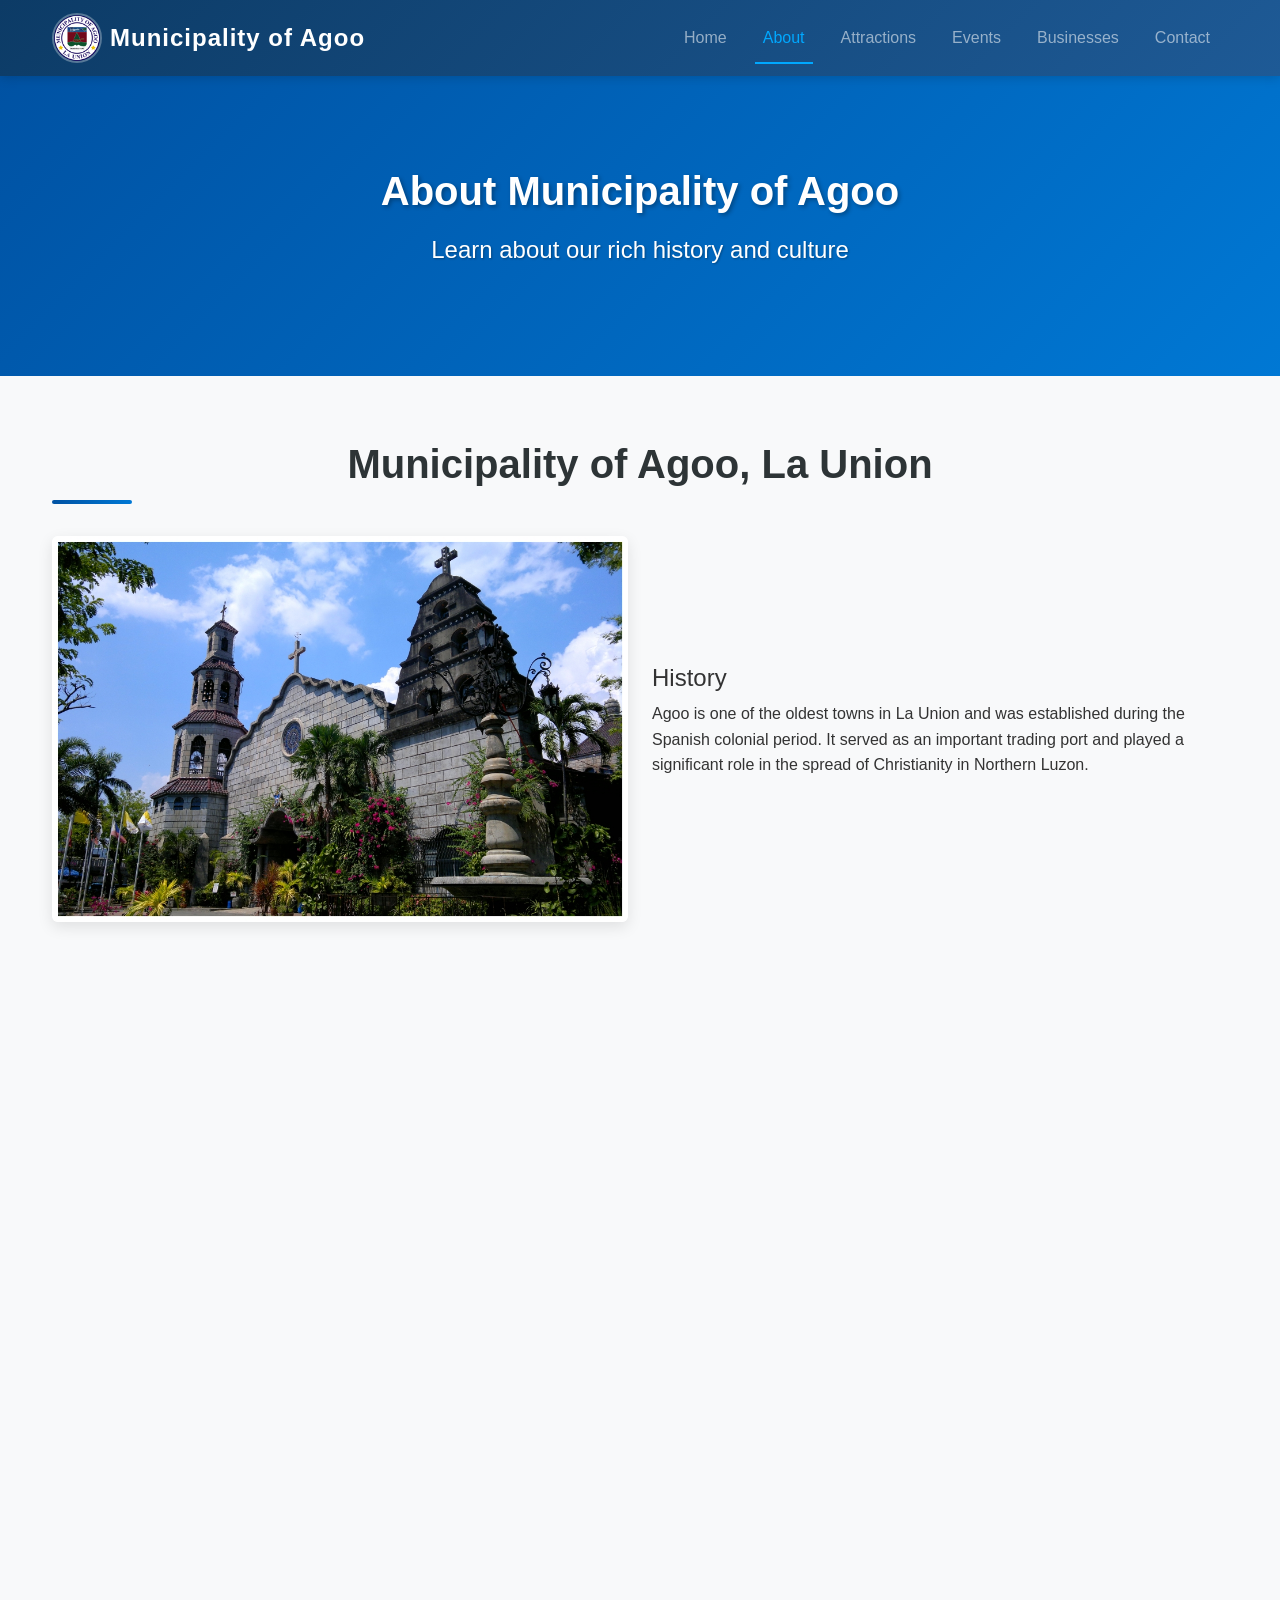
<file: yobab/about.html>
<!DOCTYPE html>
<html lang="en">
<head>
<meta charset="UTF-8">
<meta name="viewport" content="width=device-width, initial-scale=1.0">
<title>About Municipality of Agoo, La Union</title>

<link href="https://cdn.jsdelivr.net/npm/bootstrap@5.3.0/dist/css/bootstrap.min.css" rel="stylesheet">
<link rel="stylesheet" href="https://cdnjs.cloudflare.com/ajax/libs/font-awesome/6.4.0/css/all.min.css">
<link rel="stylesheet" href="style.css">
<link href="https://unpkg.com/aos@2.3.4/dist/aos.css" rel="stylesheet">
</head>

<body>

<!-- NAVBAR -->
<nav class="navbar navbar-expand-lg navbar-dark bg-dark">
<div class="container">
<a class="navbar-brand" href="index.html">
<img src="logo.png" alt="Municipality of Agoo Logo"height="50" width="50"  class="navbar-logo me-2">
Municipality of Agoo
</a>

<button class="navbar-toggler" data-bs-toggle="collapse" data-bs-target="#navMenu">
<span class="navbar-toggler-icon"></span>
</button>

<div class="collapse navbar-collapse" id="navMenu">
<ul class="navbar-nav ms-auto">
<li><a class="nav-link" href="index.html">Home</a></li>
<li><a class="nav-link active" href="about.html">About</a></li>
<li><a class="nav-link" href="attractions.html">Attractions</a></li>
<li><a class="nav-link" href="events.html">Events</a></li>
<li><a class="nav-link" href="businesses.html">Businesses</a></li>
<li><a class="nav-link" href="contact.html">Contact</a></li>
</ul>
</div>
</div>
</nav>

<div class="hero text-center text-white d-flex align-items-center" style="min-height: 300px;">
<div class="container">
<h1 style="font-size: 2.5rem;">About Municipality of Agoo</h1>
<p>Learn about our rich history and culture</p>
</div>
</div>

<div class="container mt-5">

<!-- TITLE -->
<h2 class="section-title text-center" data-aos="fade-up">Municipality of Agoo, La Union</h2>

<!-- HISTORY -->
<div class="row mt-4 align-items-center">
<div class="col-md-6" data-aos="fade-right">
<img src="basilica agoo.jpg" class="img-fluid rounded shadow">
</div>

<div class="col-md-6" data-aos="fade-left">
<h4>History</h4>
<p>
Agoo is one of the oldest towns in La Union and was established during the Spanish colonial period. 
It served as an important trading port and played a significant role in the spread of Christianity in Northern Luzon.
</p>
</div>
</div>

<!-- CULTURE -->
<div class="row mt-5 align-items-center">

<div class="col-md-6 order-md-2" data-aos="fade-left">
<img src="denengdeng.jpg" class="img-fluid rounded shadow" alt="Philippine Culture">
</div>

<div class="col-md-6 order-md-1" data-aos="fade-right">
<h4>Culture & Heritage</h4>
<p>
Agoo is known for its deep religious traditions and vibrant community life. 
The town celebrates various fiestas and cultural festivals that reflect its rich Ilocano heritage.
</p>
</div>

</div>

<!-- LANDMARK -->
<div class="row mt-5 align-items-center">
<div class="col-md-6" data-aos="fade-right">
<img src="arc.jpg" class="img-fluid rounded shadow">
</div>

<div class="col-md-6" data-aos="fade-left">
<h4>Tourism & Landmarks</h4>
<p>
Agoo is home to famous landmarks such as the Basilica Minore of Our Lady of Charity, 
Agoo Beach, and the Marcos Bust. These attractions make it a growing tourism destination in La Union.
</p>
</div>
</div>

<!-- MISSION VISION -->
<div class="mt-5" data-aos="fade-up">
<h4>Mission</h4>
<p>
To promote sustainable tourism while preserving the cultural identity and natural beauty of Agoo.
</p>

<h4>Vision</h4>
<p>
To become one of the leading heritage and eco-tourism destinations in Northern Luzon.
</p>
</div>

</div>

<!-- AOS -->
<script src="https://cdn.jsdelivr.net/npm/bootstrap@5.3.0/dist/js/bootstrap.bundle.min.js"></script>
<script src="https://unpkg.com/aos@2.3.4/dist/aos.js"></script>
<script>
AOS.init({
  duration: 1000,
  once: false,
  offset: 100
});
</script>

</body>
</html>
</file>
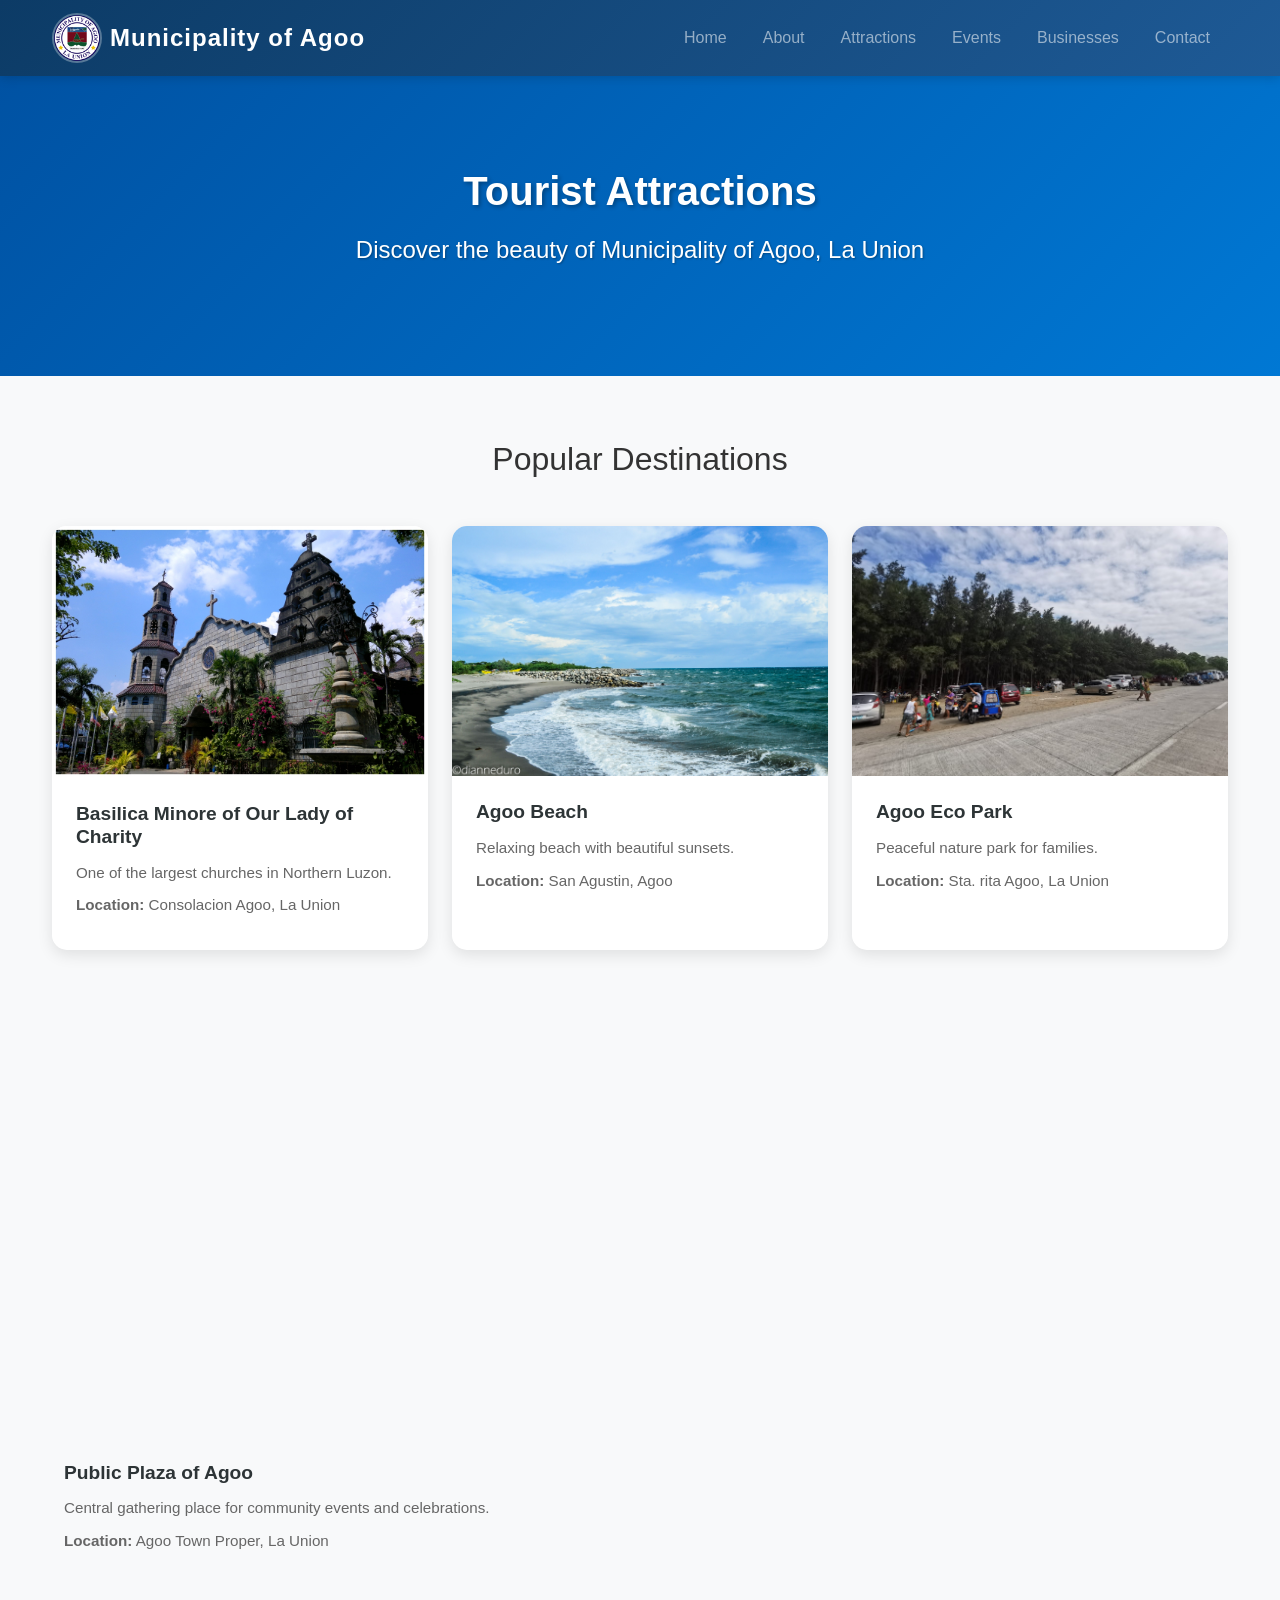
<file: yobab/attractions.html>
<!DOCTYPE html>
<html lang="en">
<head>
<meta charset="UTF-8">
<meta name="viewport" content="width=device-width, initial-scale=1.0">
<title>Attractions - Municipality of Agoo, La Union</title>

<link href="https://cdn.jsdelivr.net/npm/bootstrap@5.3.0/dist/css/bootstrap.min.css" rel="stylesheet">
<link rel="stylesheet" href="https://cdnjs.cloudflare.com/ajax/libs/font-awesome/6.4.0/css/all.min.css">
<link rel="stylesheet" href="style.css">
<link href="https://unpkg.com/aos@2.3.4/dist/aos.css" rel="stylesheet">
</head>

<body>

<!-- NAVBAR -->
<nav class="navbar navbar-expand-lg navbar-dark bg-dark">
<div class="container">
<a class="navbar-brand" href="index.html">
<img src="logo.png" alt="Municipality of Agoo Logo" height="50" width="50" class="navbar-logo me-2">
Municipality of Agoo
</a>

<button class="navbar-toggler" data-bs-toggle="collapse" data-bs-target="#navMenu">
<span class="navbar-toggler-icon"></span>
</button>

<div class="collapse navbar-collapse" id="navMenu">
<ul class="navbar-nav ms-auto">
<li><a class="nav-link" href="index.html">Home</a></li>
<li><a class="nav-link" href="about.html">About</a></li>
<li><a class="nav-link" href="attractions.html">Attractions</a></li>
<li><a class="nav-link" href="events.html">Events</a></li>
<li><a class="nav-link" href="businesses.html">Businesses</a></li>
<li><a class="nav-link" href="contact.html">Contact</a></li>
</ul>
</div>
</div>
</nav>

<div class="hero text-center text-white d-flex align-items-center" style="min-height: 300px;">
<div class="container">
<h1 style="font-size: 2.5rem;">Tourist Attractions</h1>
<p>Discover the beauty of Municipality of Agoo, La Union</p>
</div>
</div>

<div class="container mt-5">
<h2 data-aos="fade-up" style="text-align: center; margin-bottom: 3rem;">Popular Destinations</h2>

<div class="row">

<!-- Basilica -->
<div class="col-md-4" data-aos="zoom-in">
<div class="card shadow">
<img src="basilica agoo.jpg" alt="Basilica Minore">
<div class="card-body">
<h5>Basilica Minore of Our Lady of Charity</h5>
<p>One of the largest churches in Northern Luzon.</p>
<p><strong>Location:</strong>  Consolacion Agoo, La Union</p>
</div>
</div>
</div>

<!-- Beach -->
<div class="col-md-4" data-aos="zoom-in">
<div class="card shadow">
<img src="agoo beach.jpg" class="card-img-top" alt="Agoo Beach">
<div class="card-body">
<h5>Agoo Beach</h5>
<p>Relaxing beach with beautiful sunsets.</p>
<p><strong>Location:</strong> San Agustin, Agoo</p>
</div>
</div>
</div>

<!-- Eco Park -->
<div class="col-md-4" data-aos="zoom-in">
<div class="card shadow">
<img src="ecopark.jpg" class="card-img-top" alt="Agoo Eco Park">
<div class="card-body">
<h5>Agoo Eco Park</h5>
<p>Peaceful nature park for families.</p>
<p><strong>Location:</strong> Sta. rita Agoo, La Union</p>
</div>
</div>
</div>


<div class="col-md-4" data-aos="zoom-in">
<div class="card shadow">
<img src="museo de iloko.jpg" class="card-img-top" alt="Marcos Historical Park">
<div class="card-body">
<h5>MUSEO DE ILOKO</h5>
<p>A historical landmark dedicated to Philippine history and heritage.</p>
<p><strong>Location:</strong> Agoo, La Union</p>
</div>
</div>
</div>

<!-- Public Plaza of Agoo -->
<div class="col-md-4" data-aos="zoom-in">
<div class="card shadow">
<img src="plaza.jpg" class="card-img-top" alt="Public Plaza">
<div class="card-body">
<h5>Public Plaza of Agoo</h5>
<p>Central gathering place for community events and celebrations.</p>
<p><strong>Location:</strong> Agoo Town Proper, La Union</p>
</div>
</div>
</div>
<div class="card-body">
<h5>Public Plaza of Agoo</h5>
<p>Central gathering place for community events and celebrations.</p>
<p><strong>Location:</strong> Agoo Town Proper, La Union</p>
</div>
</div>
</div>

</div>
</div>

<script src="https://cdn.jsdelivr.net/npm/bootstrap@5.3.0/dist/js/bootstrap.bundle.min.js"></script>
<script src="https://unpkg.com/aos@next/dist/aos.js"></script>
<script>
  AOS.init({
    duration: 1000,
    once: false,
    offset: 100
  });
</script>
</body>
</html>
</file>
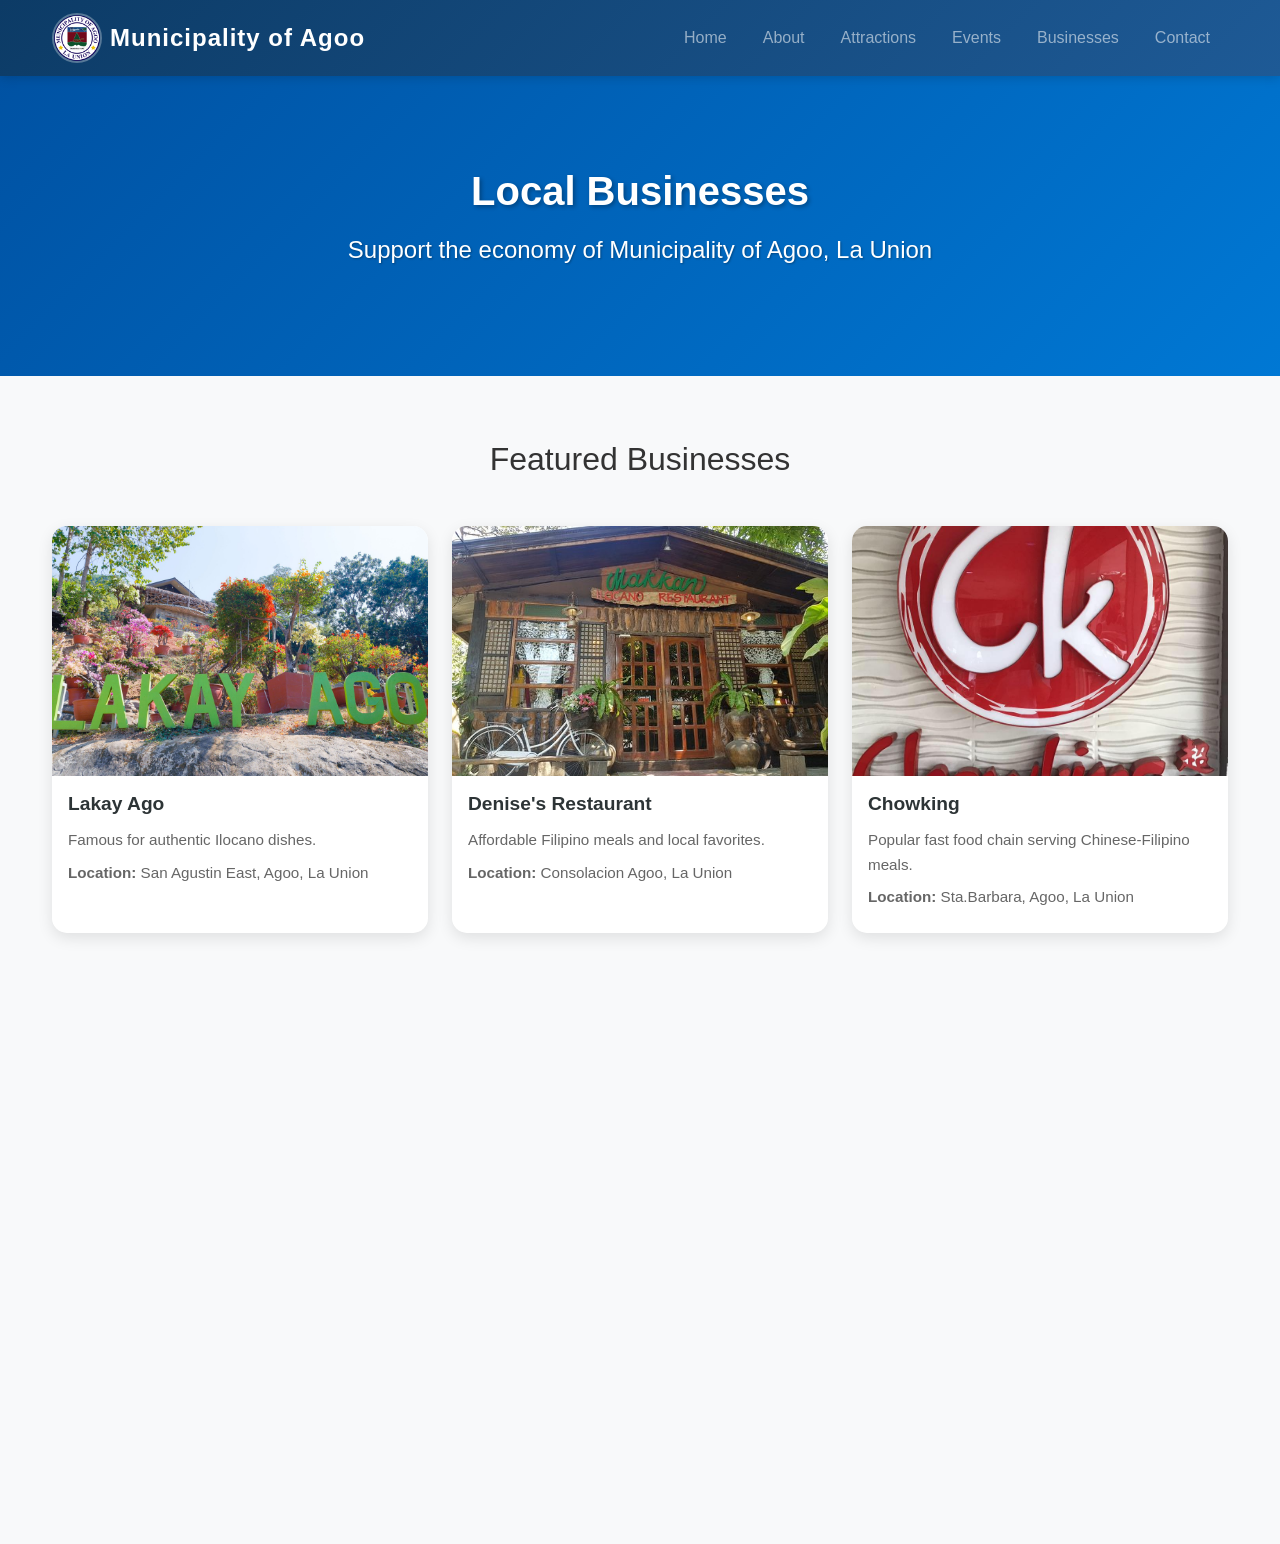
<file: yobab/businesses.html>
<!DOCTYPE html>
<html lang="en">
<head>
<meta charset="UTF-8">
<meta name="viewport" content="width=device-width, initial-scale=1.0">
<title>Businesses - Municipality of Agoo, La Union</title>

<link href="https://cdn.jsdelivr.net/npm/bootstrap@5.3.0/dist/css/bootstrap.min.css" rel="stylesheet">
<link rel="stylesheet" href="https://cdnjs.cloudflare.com/ajax/libs/font-awesome/6.4.0/css/all.min.css">
<link rel="stylesheet" href="style.css">
<link href="https://unpkg.com/aos@2.3.4/dist/aos.css" rel="stylesheet">
</head>

<body>

<!-- NAVBAR -->
<nav class="navbar navbar-expand-lg navbar-dark bg-dark">
<div class="container">
<a class="navbar-brand" href="index.html">
<img src="logo.png" alt="Municipality of Agoo Logo" height="50" width="50" class="navbar-logo me-2">
Municipality of Agoo
</a>

<button class="navbar-toggler" data-bs-toggle="collapse" data-bs-target="#navMenu">
<span class="navbar-toggler-icon"></span>
</button>

<div class="collapse navbar-collapse" id="navMenu">
<ul class="navbar-nav ms-auto">
<li><a class="nav-link" href="index.html">Home</a></li>
<li><a class="nav-link" href="about.html">About</a></li>
<li><a class="nav-link" href="attractions.html">Attractions</a></li>
<li><a class="nav-link" href="events.html">Events</a></li>
<li><a class="nav-link" href="businesses.html">Businesses</a></li>
<li><a class="nav-link" href="contact.html">Contact</a></li>
</ul>
</div>
</div>
</nav>

<div class="hero text-center text-white d-flex align-items-center" style="min-height: 300px;">
<div class="container">
<h1 style="font-size: 2.5rem;">Local Businesses</h1>
<p>Support the economy of Municipality of Agoo, La Union</p>
</div>
</div>

<div class="container mt-5">
<h2 data-aos="fade-up" style="text-align: center; margin-bottom: 3rem;">Featured Businesses</h2>

<div class="row">

<!-- Lakay Ago -->
<div class="col-md-4" data-aos="fade-right">
<div class="card shadow">
<img src="lakay.jpg" class="card-img-top" alt="Lakay Ago">
<div class="card-body p-3">
<h5>Lakay Ago</h5>
<p>Famous for authentic Ilocano dishes.</p>
<p><strong>Location:</strong> San Agustin East, Agoo, La Union</p>
</div>
</div>
</div>


<div class="col-md-4" data-aos="fade-up">
<div class="card shadow">
<img src="makkan.jpg" class="card-img-top" alt="Denise's Restaurant">
<div class="card-body p-3">
<h5>Denise's Restaurant</h5>
<p>Affordable Filipino meals and local favorites.</p>
<p><strong>Location:</strong> Consolacion Agoo, La Union</p>
</div>
</div>
</div>


<div class="col-md-4" data-aos="fade-left">
<div class="card shadow">
<img src="chowpan.jpg" class="card-img-top" alt="Chowking">
<div class="card-body p-3">
<h5>Chowking</h5>
<p>Popular fast food chain serving Chinese-Filipino meals.</p>
<p><strong>Location:</strong> Sta.Barbara, Agoo, La Union</p>
</div>
</div>
</div>

</div>

<!-- SECOND ROW -->
<div class="row mt-4">

<!-- Anchor Resort -->
<div class="col-md-4" data-aos="fade-right">
<div class="card shadow">
<img src="anchor.jpg" class="card-img-top" alt="Anchor Resort">
<div class="card-body p-3">
<h5>Anchor Resort</h5>
<p>Luxurious beach resort with modern amenities and stunning ocean views.</p>
<p><strong>Location:</strong> Sitio Sucoc, Santa Maria , Agoo, La Union</p>
</div>
</div>
</div>

<!-- Agoo Swimmers World -->
<div class="col-md-4" data-aos="fade-up">
<div class="card shadow">
<img src="swimmers.jpg" class="card-img-top" alt="Agoo Swimmers World">
<div class="card-body p-3">
<h5>Agoo Swimmers World</h5>
<p>Premier swimming complex with Olympic-sized pools and water activities.</p>
<p><strong>Location:</strong>  Agustin Norte, Agoo, La Union</p>
</div>
</div>
</div>

<!-- Infinity -->
<div class="col-md-4" data-aos="fade-left">
<div class="card shadow">
<img src="infinity.jpg" class="card-img-top" alt="Infinity Resort">
<div class="card-body p-3">
<h5>Infinity Resort</h5>
<p>Premium resort destination offering infinity pools and luxury accommodations.</p>
<p><strong>Location:</strong> San Nicholas East, Agoo, Philippines, 2504</p>
</div>
</div>
</div>

</div>
</div>

<script src="https://cdn.jsdelivr.net/npm/bootstrap@5.3.0/dist/js/bootstrap.bundle.min.js"></script>
<script src="https://unpkg.com/aos@next/dist/aos.js"></script>
<script>
  AOS.init({
    duration: 1000,
    once: false,
    offset: 100
  });
</script>
</body>
</html>
</file>
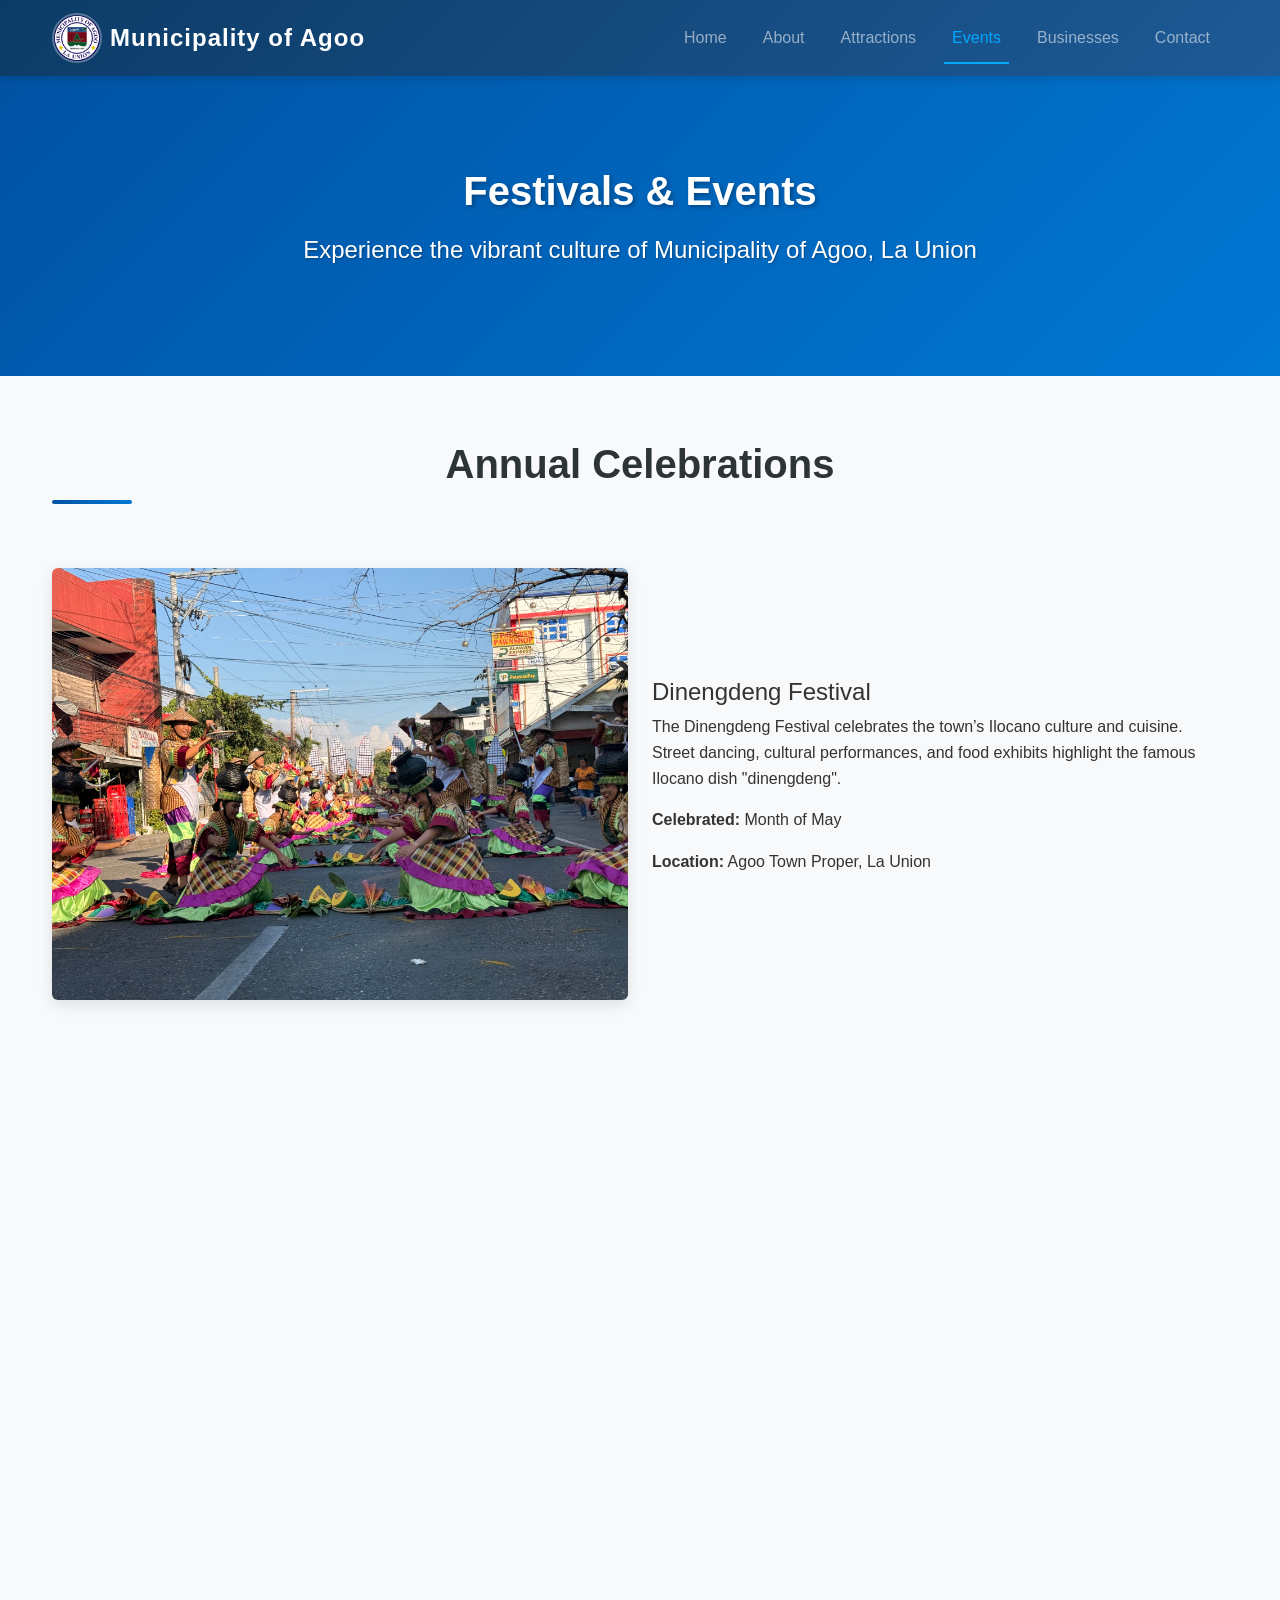
<file: yobab/events.html>
<!DOCTYPE html>
<html lang="en">
<head>
<meta charset="UTF-8">
<meta name="viewport" content="width=device-width, initial-scale=1.0">
<title>Events - Municipality of Agoo, La Union</title>

<!-- Bootstrap CSS -->
<link href="https://cdn.jsdelivr.net/npm/bootstrap@5.3.0/dist/css/bootstrap.min.css" rel="stylesheet">
<link rel="stylesheet" href="https://cdnjs.cloudflare.com/ajax/libs/font-awesome/6.4.0/css/all.min.css">
<link rel="stylesheet" href="style.css">

<!-- AOS CSS -->
<link href="https://unpkg.com/aos@2.3.4/dist/aos.css" rel="stylesheet">
</head>

<body>

<!-- NAVBAR -->
<nav class="navbar navbar-expand-lg navbar-dark bg-dark">
<div class="container">
<a class="navbar-brand" href="index.html">
<img src="logo.png" alt="Municipality of Agoo Logo" height="50" width="50" class="navbar-logo me-2">
Municipality of Agoo
</a>
<button class="navbar-toggler" data-bs-toggle="collapse" data-bs-target="#navMenu">
<span class="navbar-toggler-icon"></span>
</button>
<div class="collapse navbar-collapse" id="navMenu">
<ul class="navbar-nav ms-auto">
<li><a class="nav-link" href="index.html">Home</a></li>
<li><a class="nav-link" href="about.html">About</a></li>
<li><a class="nav-link" href="attractions.html">Attractions</a></li>
<li><a class="nav-link active" href="events.html">Events</a></li>
<li><a class="nav-link" href="businesses.html">Businesses</a></li>
<li><a class="nav-link" href="contact.html">Contact</a></li>
</ul>
</div>
</div>
</nav>

<div class="hero text-center text-white d-flex align-items-center" style="min-height: 300px;">
<div class="container">
<h1 style="font-size: 2.5rem;">Festivals & Events</h1>
<p>Experience the vibrant culture of Municipality of Agoo, La Union</p>
</div>
</div>

<div class="container mt-5">

<h2 class="section-title text-center" data-aos="fade-up">Annual Celebrations</h2>

<!-- Dinengdeng Festival -->
<div class="row mt-5 align-items-center" data-aos="fade-right">
<div class="col-md-6">
<img src="FIEST.jpg" class="img-fluid rounded shadow" alt="Dinengdeng Festival">
</div>
<div class="col-md-6">
<h4>Dinengdeng Festival</h4>
<p>The Dinengdeng Festival celebrates the town’s Ilocano culture and cuisine. Street dancing, cultural performances, and food exhibits highlight the famous Ilocano dish "dinengdeng".</p>
<p><strong>Celebrated:</strong> Month of May</p>
<p><strong>Location:</strong> Agoo Town Proper, La Union</p>
</div>
</div>

<!-- Town Fiesta -->
<div class="row mt-5 align-items-center" data-aos="fade-left">
<div class="col-md-6 order-md-2">
<img src="CARIDAD.jpg" class="img-fluid rounded shadow" alt="Agoo Town Fiesta">
</div>
<div class="col-md-6 order-md-1">
<h4>Agoo Town Fiesta (Feast of Our Lady of Charity)</h4>
<p>This religious celebration honors Our Lady of Charity, the patron saint of Agoo. It includes processions, masses, cultural events, and community gatherings.</p>
<p><strong>Celebrated:</strong> May 4–5</p>
<p><strong>Location:</strong> Basilica Minore of Our Lady of Charity, Agoo, La Union</p>
</div>
</div>

</div>

<!-- AOS JS -->
<script src="https://unpkg.com/aos@2.3.4/dist/aos.js"></script>
<script>
AOS.init({
  duration: 1000,
  once: false,
  offset: 100
});
</script>

<!-- Bootstrap JS -->
<script src="https://cdn.jsdelivr.net/npm/bootstrap@5.3.0/dist/js/bootstrap.bundle.min.js"></script>

</body>
</html>
</file>
<file: yobab/style.css>
/* ===== GENERAL STYLES ===== */
* {
  margin: 0;
  padding: 0;
  box-sizing: border-box;
}

body {
  font-family: 'Segoe UI', Tahoma, Geneva, Verdana, sans-serif;
  line-height: 1.6;
  color: #333;
  background-color: #f8f9fa;
}

/* ===== NAVBAR STYLES ===== */
.navbar {
  background: linear-gradient(135deg, #0c3b66 0%, #1e5a96 100%) !important;
  box-shadow: 0 2px 10px rgba(0, 0, 0, 0.15);
  transition: all 0.3s ease;
}

.navbar-brand {
  font-weight: 700;
  font-size: 1.5rem;
  letter-spacing: 1px;
  transition: all 0.3s ease;
  display: flex;
  align-items: center;
}

.navbar-logo {
  border-radius: 50%;
  border: 2px solid rgba(255, 255, 255, 0.3);
  transition: all 0.3s ease;
}

.navbar-logo:hover {
  border-color: #00a8ff;
  transform: scale(1.1);
}

.navbar-brand:hover {
  transform: translateX(5px);
  color: #00a8ff !important;
}

.nav-link {
  margin-left: 10px;
  margin-right: 10px;
  font-weight: 500;
  transition: all 0.3s ease;
  position: relative;
}

.nav-link::after {
  content: '';
  position: absolute;
  bottom: -5px;
  left: 0;
  width: 0;
  height: 2px;
  background: #00a8ff;
  transition: width 0.3s ease;
}

.nav-link:hover::after,
.nav-link.active::after {
  width: 100%;
}

.nav-link:hover,
.nav-link.active {
  color: #00a8ff !important;
}

/* ===== HERO SECTION ===== */
.hero {
  min-height: 500px;
  background: linear-gradient(135deg, #0052a3 0%, #0078d4 100%);
  color: white;
  text-align: center;
  animation: slideInDown 0.8s ease;
}

.hero h1 {
  font-size: 3.5rem;
  font-weight: 700;
  margin-bottom: 1rem;
  text-shadow: 2px 2px 4px rgba(0, 0, 0, 0.3);
  animation: fadeInUp 1s ease 0.2s both;
}

.hero p {
  font-size: 1.5rem;
  font-weight: 300;
  text-shadow: 1px 1px 2px rgba(0, 0, 0, 0.3);
  animation: fadeInUp 1s ease 0.4s both;
}

/* ===== SECTIONS ===== */
.section-title {
  font-size: 2.5rem;
  font-weight: 700;
  color: #2d3436;
  margin-bottom: 2rem;
  position: relative;
  padding-bottom: 1rem;
}

.section-title::after {
  content: '';
  position: absolute;
  bottom: 0;
  left: 0;
  width: 80px;
  height: 4px;
  background: linear-gradient(90deg, #0052a3 0%, #0078d4 100%);
  border-radius: 2px;
}

/* ===== CARDS ===== */
.card {
  border: none;
  border-radius: 15px;
  overflow: hidden;
  transition: all 0.4s cubic-bezier(0.34, 1.56, 0.64, 1);
  background: white;
  height: 100%;
}

.card:hover {
  transform: translateY(-10px) scale(1.02);
  box-shadow: 0 15px 40px rgba(0, 0, 0, 0.15);
}

.card-img-top {
  height: 250px;
  object-fit: cover;
  transition: transform 0.4s ease;
}

.card:hover .card-img-top {
  transform: scale(1.1);
}

.card-body {
  padding: 1.5rem;
}

.card-body h5 {
  font-weight: 700;
  color: #2d3436;
  margin-bottom: 0.8rem;
  font-size: 1.2rem;
}

.card-body p {
  color: #666;
  font-size: 0.95rem;
  line-height: 1.6;
  margin-bottom: 0.5rem;
}

/* ===== BUTTONS ===== */
.btn {
  padding: 0.7rem 1.5rem;
  border-radius: 50px;
  font-weight: 600;
  transition: all 0.3s ease;
  border: none;
}

.btn-primary {
  background: linear-gradient(135deg, #0052a3 0%, #0078d4 100%);
  color: white;
}

.btn-primary:hover {
  transform: translateY(-2px);
  box-shadow: 0 8px 20px rgba(0, 82, 163, 0.4);
  color: white;
}

.btn-success {
  background: linear-gradient(135deg, #11998e 0%, #38ef7d 100%);
  color: white;
}

.btn-success:hover {
  transform: translateY(-2px);
  box-shadow: 0 8px 20px rgba(17, 153, 142, 0.4);
  color: white;
}

/* ===== FORMS ===== */
.form-control {
  border-radius: 10px;
  border: 2px solid #e9ecef;
  padding: 0.8rem 1rem;
  transition: all 0.3s ease;
  font-size: 0.95rem;
}

.form-control:focus {
  border-color: #0078d4;
  box-shadow: 0 0 0 0.2rem rgba(0, 120, 212, 0.25);
}

textarea.form-control {
  resize: vertical;
  min-height: 150px;
}

/* ===== CONTAINERS ===== */
.container {
  max-width: 1200px;
}

/* ===== ROW & COL SPACING ===== */
.row {
  margin-bottom: 3rem;
}

[class^="col-"] {
  margin-bottom: 2rem;
}

/* ===== ANIMATIONS ===== */
@keyframes slideInDown {
  from {
    opacity: 0;
    transform: translateY(-30px);
  }
  to {
    opacity: 1;
    transform: translateY(0);
  }
}

@keyframes fadeInUp {
  from {
    opacity: 0;
    transform: translateY(30px);
  }
  to {
    opacity: 1;
    transform: translateY(0);
  }
}

@keyframes slideInLeft {
  from {
    opacity: 0;
    transform: translateX(-30px);
  }
  to {
    opacity: 1;
    transform: translateX(0);
  }
}

@keyframes slideInRight {
  from {
    opacity: 0;
    transform: translateX(30px);
  }
  to {
    opacity: 1;
    transform: translateX(0);
  }
}

/* ===== RESPONSIVE DESIGN ===== */
@media (max-width: 768px) {
  .hero h1 {
    font-size: 2.5rem;
  }

  .hero p {
    font-size: 1.1rem;
  }

  .section-title {
    font-size: 2rem;
  }

  .card {
    margin-bottom: 1.5rem;
  }
}

/* ===== SMOOTH SCROLLING ===== */
html {
  scroll-behavior: smooth;
}

/* ===== LINKS ===== */
a {
  transition: all 0.3s ease;
}

/* ===== SHADOWS ===== */
.shadow {
  box-shadow: 0 5px 15px rgba(0, 0, 0, 0.1) !important;
}

/* ===== SPACING UTILITIES ===== */
.mt-5 {
  margin-top: 4rem !important;
}

.mb-2 {
  margin-bottom: 0.5rem !important;
}

/* ===== TEXT UTILITIES ===== */
.text-center {
  text-align: center;
}

.text-white {
  color: white;
}

/* ===== AOS (Animate On Scroll) Integration ===== */
[data-aos="fade-up"] {
  opacity: 0;
  transform: translateY(30px);
}

[data-aos="fade-right"] {
  opacity: 0;
  transform: translateX(-30px);
}

[data-aos="fade-left"] {
  opacity: 0;
  transform: translateX(30px);
}

[data-aos="zoom-in"] {
  opacity: 0;
  transform: scale(0.9);
}

/* ===== CAROUSEL STYLES ===== */
.carousel {
  border-radius: 15px;
  overflow: hidden;
}

.carousel-inner {
  border-radius: 15px;
}

.carousel-item {
  transition: opacity 0.6s ease;
}

.carousel-control-prev,
.carousel-control-next {
  width: auto;
  padding: 1rem;
  background: rgba(0, 0, 0, 0.3);
  border-radius: 50%;
  transition: all 0.3s ease;
}

.carousel-control-prev:hover,
.carousel-control-next:hover {
  background: rgba(0, 82, 163, 0.6);
  transform: scale(1.1);
}

.carousel-indicators [data-bs-target] {
  border-radius: 50%;
  width: 12px;
  height: 12px;
  background: rgba(255, 255, 255, 0.5);
  transition: all 0.3s ease;
}

.carousel-indicators .active {
  background: #0078d4;
  width: 12px;
  height: 12px;
}
</file>
